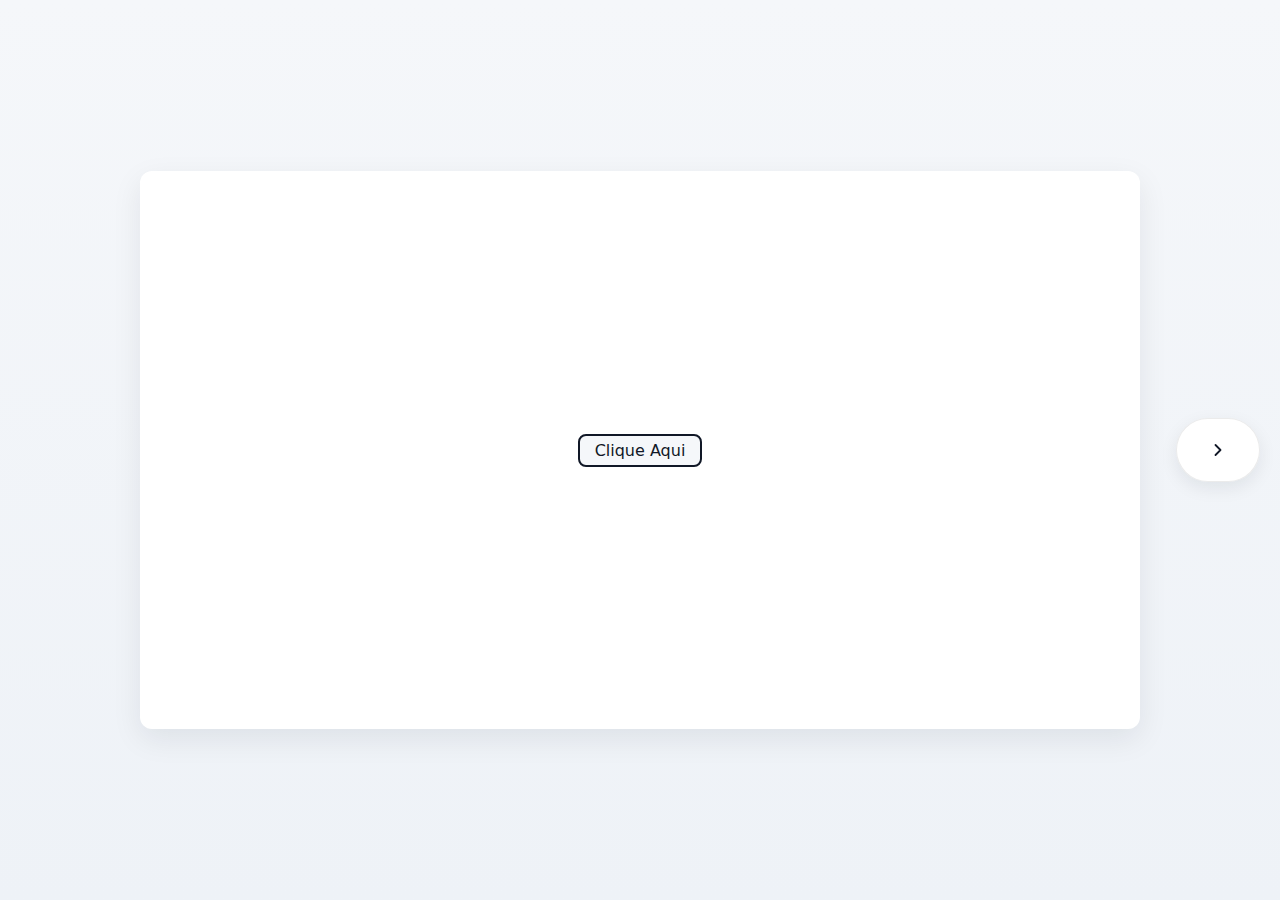
<file: index.html>
<!doctype html>
<html lang="en">
<head>
    <meta charset="utf-8" />
    <meta name="viewport" content="width=device-width,initial-scale=1" />
    <title>Center Space with Side Arrows</title>
    <link rel="stylesheet" href="./style/style.css">
</head>
<body>
    <div class="viewport">
        <div class="panel" role="main">
            <main class="main" id="main" aria-live="polite">
                <button id="btn">Clique Aqui</button>
            </main>
        </div>

        <!-- Right arrow -->
        <button class="arrow right" 
                id="rightBtn" 
                aria-label="Navigate to next page"
                onclick="window.location.href='views/example2.html'">
            <svg viewBox="0 0 24 24" 
                 aria-hidden="true"
                 role="img"
                 focusable="false">
                <path d="M9 6l6 6-6 6"></path>
            </svg>
        </button>
    </div>
    <script src="./src/example1.js"></script>
</body>
</html>
</file>
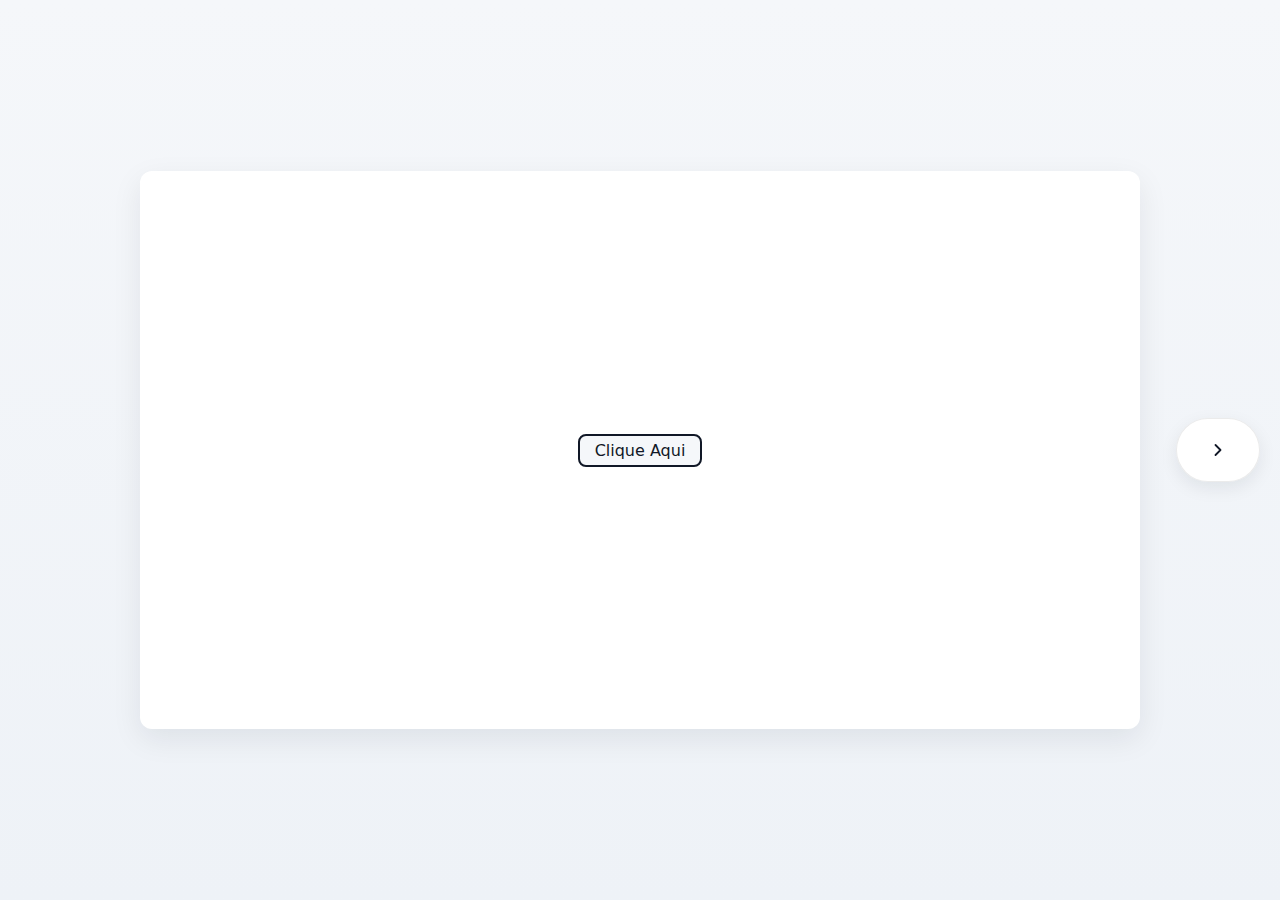
<file: views/example1.html>
<!doctype html>
<html lang="en">
<head>
    <meta charset="utf-8" />
    <meta name="viewport" content="width=device-width,initial-scale=1" />
    <title>Center Space with Side Arrows</title>
    <link rel="stylesheet" href="../style/style.css">
</head>
<body>
    <div class="viewport">
        <div class="panel" role="main">
            <main class="main" id="main" aria-live="polite">
                <button id="btn">Clique Aqui</button>
            </main>
        </div>

        <!-- Right arrow -->
        <button class="arrow right" 
                id="rightBtn" 
                aria-label="Navigate to next page"
                onclick="window.location.href='example2.html'">
            <svg viewBox="0 0 24 24" 
                 aria-hidden="true"
                 role="img"
                 focusable="false">
                <path d="M9 6l6 6-6 6"></path>
            </svg>
        </button>
    </div>
    <script src="../src/example1.js"></script>   
</body>
</html>
</file>
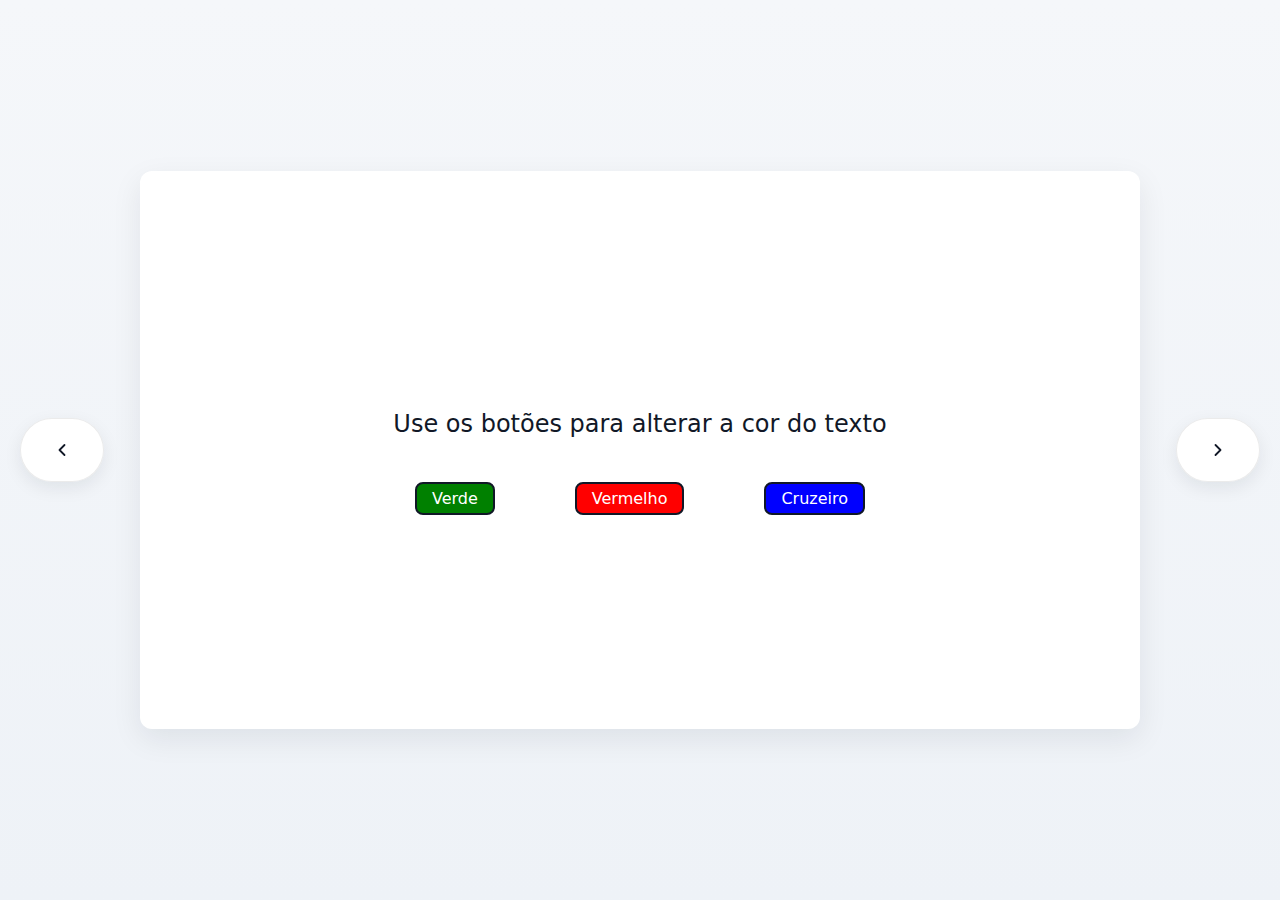
<file: views/example2.html>
<!DOCTYPE html>
<html lang="en">
  <head>
    <meta charset="utf-8" />
    <meta name="viewport" content="width=device-width,initial-scale=1" />
    <title>Center Space with Side Arrows</title>
    <link rel="stylesheet" href="../style/style.css" />
  </head>
  <body>
    <div class="viewport">
      <main class="panel" id="main" role="main">
        <section>
          <div class="main" id="main">
            <p id="main_text">Use os botões para alterar a cor do texto</p>
            <div class="colors">
              <button id="btn_verde">Verde</button>
              <button id="btn_vermelho">Vermelho</button>
              <button id="btn_azul">Cruzeiro</button>
            </div>
          </div>
        </section>
      </main>

      <!-- Left arrow -->
      <button
        class="arrow left"
        id="leftBtn"
        aria-label="Navigate to previous page"
        onclick="window.location.href='../index.html'"
      >
        <svg viewBox="0 0 24 24" aria-hidden="true" focusable="false">
          <path d="M15 18l-6-6 6-6"></path>
        </svg>
      </button>

      <!-- Right arrow -->
      <button
        class="arrow right"
        id="rightBtn"
        aria-label="Navigate to next page"
        onclick="window.location.href='example3.html'"
      >
        <svg viewBox="0 0 24 24" aria-hidden="true" focusable="false">
          <path d="M9 6l6 6-6 6"></path>
        </svg>
      </button>
    </div>

    <script src="../src/example2.js"></script>
  </body>
</html>
</file>
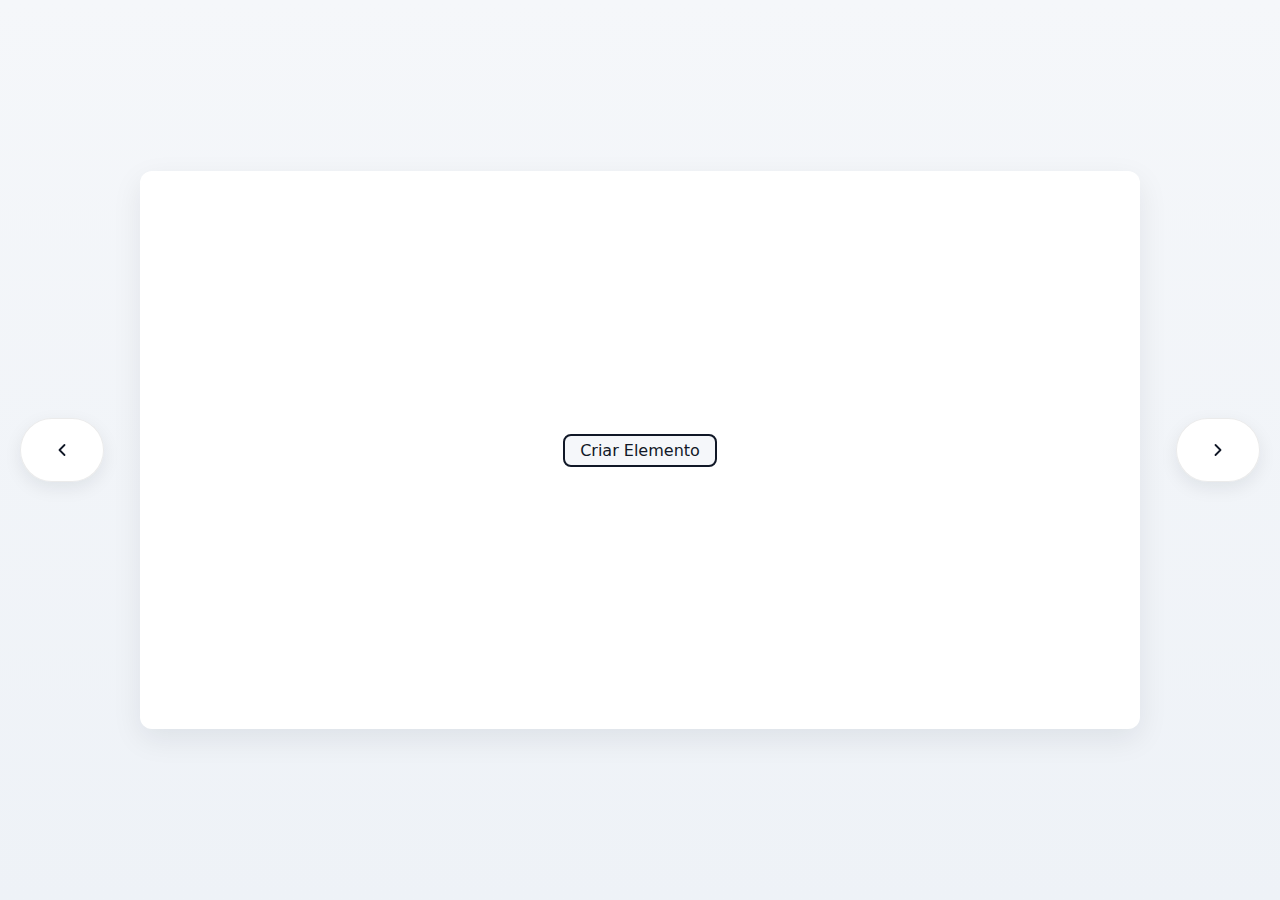
<file: views/example3.html>
<!DOCTYPE html>
<html lang="en">
  <head>
    <meta charset="utf-8" />
    <meta name="viewport" content="width=device-width,initial-scale=1" />
    <title>Center Space with Side Arrows</title>
    <link rel="stylesheet" href="../style/style.css" />
    <style>
      #main {
        display: flex;
        flex-direction: row;
        list-style-type: disc;
        padding-left: 20px;
        align-items: center;
      }
    </style>
  </head>
  <body>
    <div class="viewport">
      <main class="panel" id="main" role="main">
        <section>
          <div class="main" id="main">
            <button id="add_element">Criar Elemento</button>
            <div id="main_list"></div>
          </div>
        </section>
      </main>

      <!-- Left arrow -->
      <button
        class="arrow left"
        id="leftBtn"
        aria-label="Navigate to previous page"
        onclick="window.location.href='example2.html'"
      >
        <svg viewBox="0 0 24 24" aria-hidden="true" focusable="false">
          <path d="M15 18l-6-6 6-6"></path>
        </svg>
      </button>

      <!-- Right arrow -->
      <button
        class="arrow right"
        id="rightBtn"
        aria-label="Navigate to next page"
        onclick="window.location.href='example4.html'"
      >
        <svg viewBox="0 0 24 24" aria-hidden="true" focusable="false">
          <path d="M9 6l6 6-6 6"></path>
        </svg>
      </button>
    </div>

    <script src="../src/example3.js"></script>
  </body>
</html>
</file>
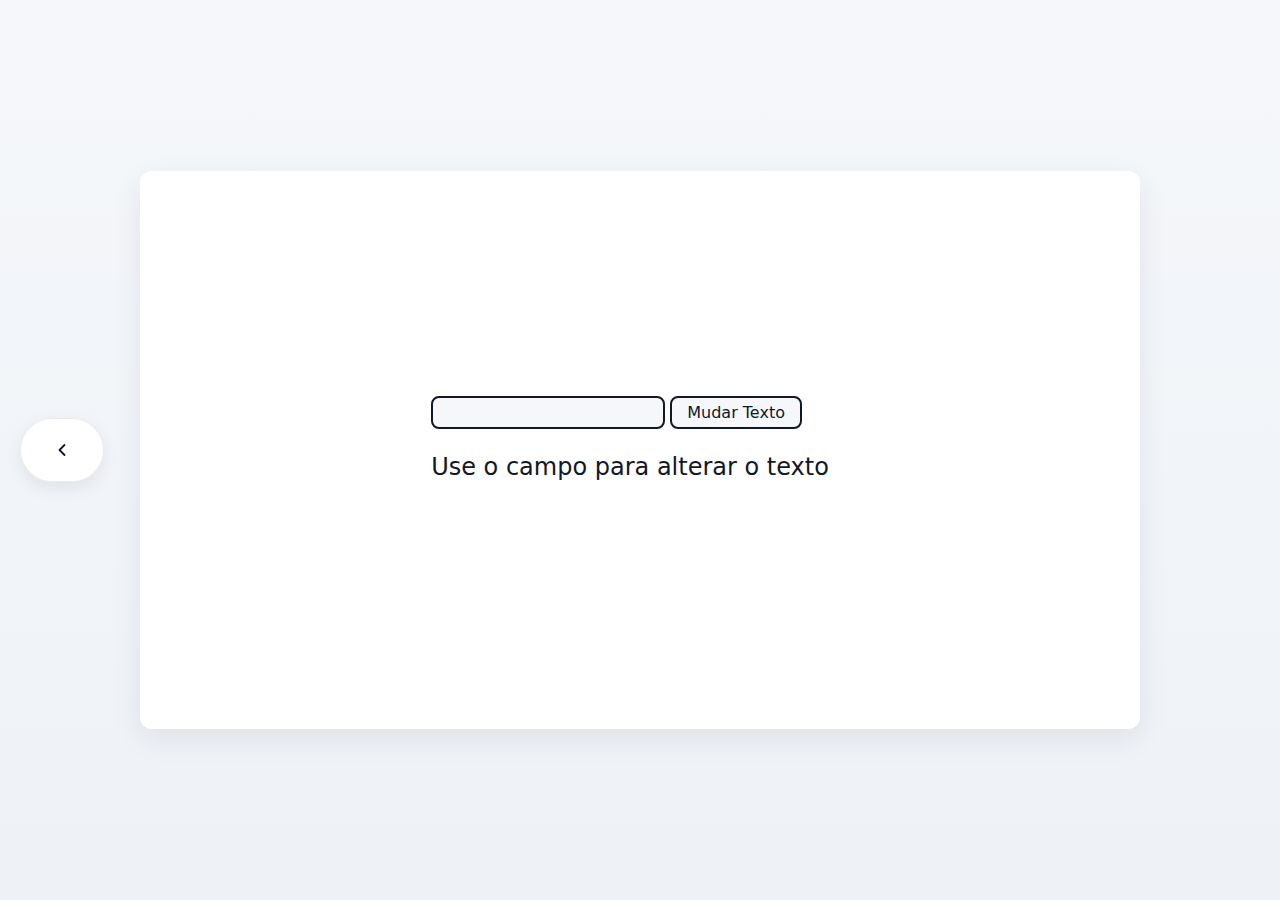
<file: views/example4.html>
<!DOCTYPE html>
<html lang="en">
  <head>
    <meta charset="utf-8" />
    <meta name="viewport" content="width=device-width,initial-scale=1" />
    <title>Center Space with Side Arrows</title>
    <link rel="stylesheet" href="../style/style.css" />
    <style>
      #main {
        display: flex;
        flex-direction: row;
        list-style-type: disc;
        padding-left: 20px;
        align-items: center;
      }
    </style>
  </head>
  <body>
    <div class="viewport">
      <main class="panel" id="main" role="main">
        <section>
          <input type="text" name="" id="input" />
          <button id="modify_text">Mudar Texto</button>
          <p id="main_text">Use o campo para alterar o texto</p>
        </section>
      </main>

      <!-- Left arrow -->
      <button
        class="arrow left"
        id="leftBtn"
        aria-label="Navigate to previous page"
        onclick="window.location.href='example2.html'"
      >
        <svg viewBox="0 0 24 24" aria-hidden="true" focusable="false">
          <path d="M15 18l-6-6 6-6"></path>
        </svg>
      </button>
    </div>

    <script src="../src/example4.js"></script>
  </body>
</html>
</file>
<file: style/style.css>
:root {
  --bg: #f5f7fa;
  --card: #ffffff;
  --muted: #6b7280;
  --accent: #111827;
  --btn-bg: rgba(255, 255, 255, 0.95);
  --btn-border: rgba(0, 0, 0, 0.08);
}

html,
body {
  height: 100%;
  margin: 0;
  font-family: system-ui, -apple-system, "Segoe UI", Roboto, "Helvetica Neue",
    Arial;
  background: linear-gradient(180deg, var(--bg), #eef2f7);
  color: var(--accent);
}

/* Center container fills the viewport and holds the "space" in the middle */
.viewport {
  min-height: 100vh;
  display: flex;
  align-items: center;
  justify-content: center;
  padding: 24px;
  box-sizing: border-box;
  position: relative;
}

.panel {
  width: min(1000px, 92%);
  height: min(62vh, 640px);
  background: var(--card);
  border-radius: 12px;
  box-shadow: 0 10px 30px rgba(15, 23, 42, 0.08);
  display: flex;
  align-items: center;
  justify-content: center;
  position: relative;
  padding: 40px;
  box-sizing: border-box;
}

/* The "space" in the middle */

/* Floating arrow buttons at left/right middle of the viewport */
.arrow {
  position: fixed;
  top: 50%;
  transform: translateY(-50%);
  width: 52px;
  height: 52px;
  border-radius: 999px;
  display: inline-flex;
  align-items: center;
  justify-content: center;
  background: var(--btn-bg);
  border: 1px solid var(--btn-border);
  box-shadow: 0 6px 18px rgba(15, 23, 42, 0.08);
  cursor: pointer;
  transition: transform 120ms ease, box-shadow 120ms ease;
  z-index: 30;
}

.colors {
  display: flex;
  gap: 80px;
  margin-top: 20px;
}

.main {
  display: flex;
  flex-direction: column;
  align-items: center;
}
button {
  all: unset;
  cursor: pointer;
  border: #111827 2px solid;
  padding: 5px 15px;
  border-radius: 8px;
  background-color: #f5f7fa;
  focusable: false;
}
input {
  all: unset;
  cursor: pointer;
  border: #111827 2px solid;
  padding: 5px 15px;
  border-radius: 8px;
  background-color: #f5f7fa;
  focusable: false;
}
.redText {
  background-color: red;
}
.greenText {
  background-color: green;
}
.blueText {
  background-color: blue;
}
p {
  font-size: x-large;
}
#btn_vermelho {
  background-color: red;
  color: white;
}

#btn_verde {
  background-color: green;
  color: white;
}

#btn_azul {
  background-color: blue;
  color: white;
}

.arrow:hover {
  transform: translateY(-50%) scale(1.06);
  box-shadow: 0 10px 30px rgba(15, 23, 42, 0.12);
}
.arrow:active {
  transform: translateY(-50%) scale(0.98);
}

.arrow.left {
  left: 20px;
}
.arrow.right {
  right: 20px;
}

.arrow svg {
  width: 20px;
  height: 20px;
  color: var(--accent);
  fill: none;
  stroke: currentColor;
  stroke-width: 2.2;
  stroke-linecap: round;
  stroke-linejoin: round;
}
</file>
